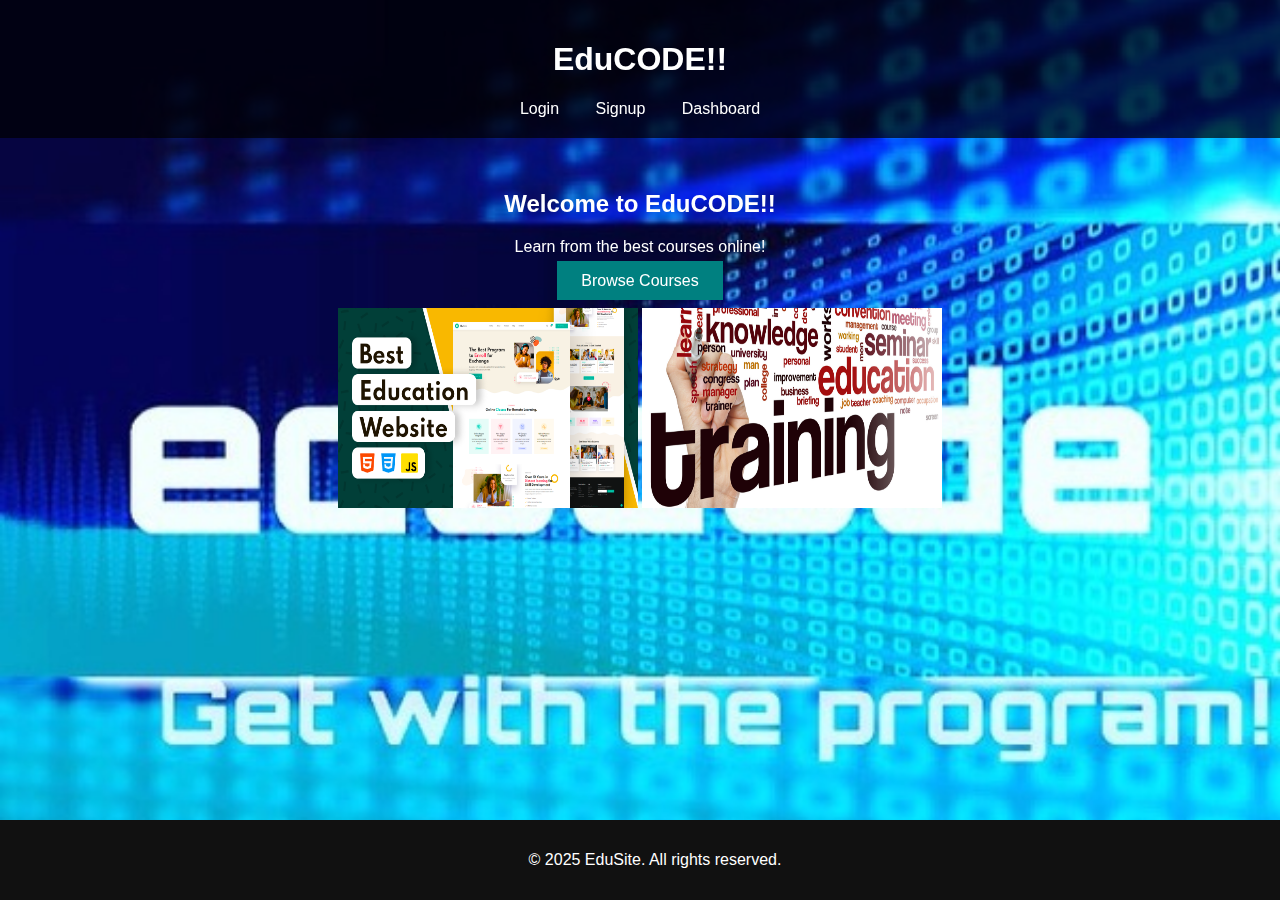
<file: index.html>
<!DOCTYPE html>
<html lang="en">
<head>
  <meta charset="UTF-8" />
  <meta name="viewport" content="width=device-width, initial-scale=1.0"/>
  <title>EduSite - Home</title>
  <link rel="stylesheet" href="style.css" />
</head>
<body class="home">
  <header>
    <h1>EduCODE!!</h1>
    <nav>
      <a href="login.html">Login</a>
      <a href="signup.html">Signup</a>
      <a href="dashboard.html">Dashboard</a>
    </nav>
  </header>
  <main style="text-align:center">
    <h2>Welcome to EduCODE!!</h2>
    <p>Learn from the best courses online!</p>
    <a href="courses.html" class="btn">Browse Courses</a>
  <br><br>
     <div style="display: flex; justify-content: center; gap: 20px;"></div>
        <img src="ed.png" alt="courses" width="300" height="200">
        <img src="ed2.png" alt="courses" width="300" height="200">
    </div>
  </main>
  <footer>
    <p>&copy; 2025 EduSite. All rights reserved.</p>
  </footer>
</body>
</html>
</file>
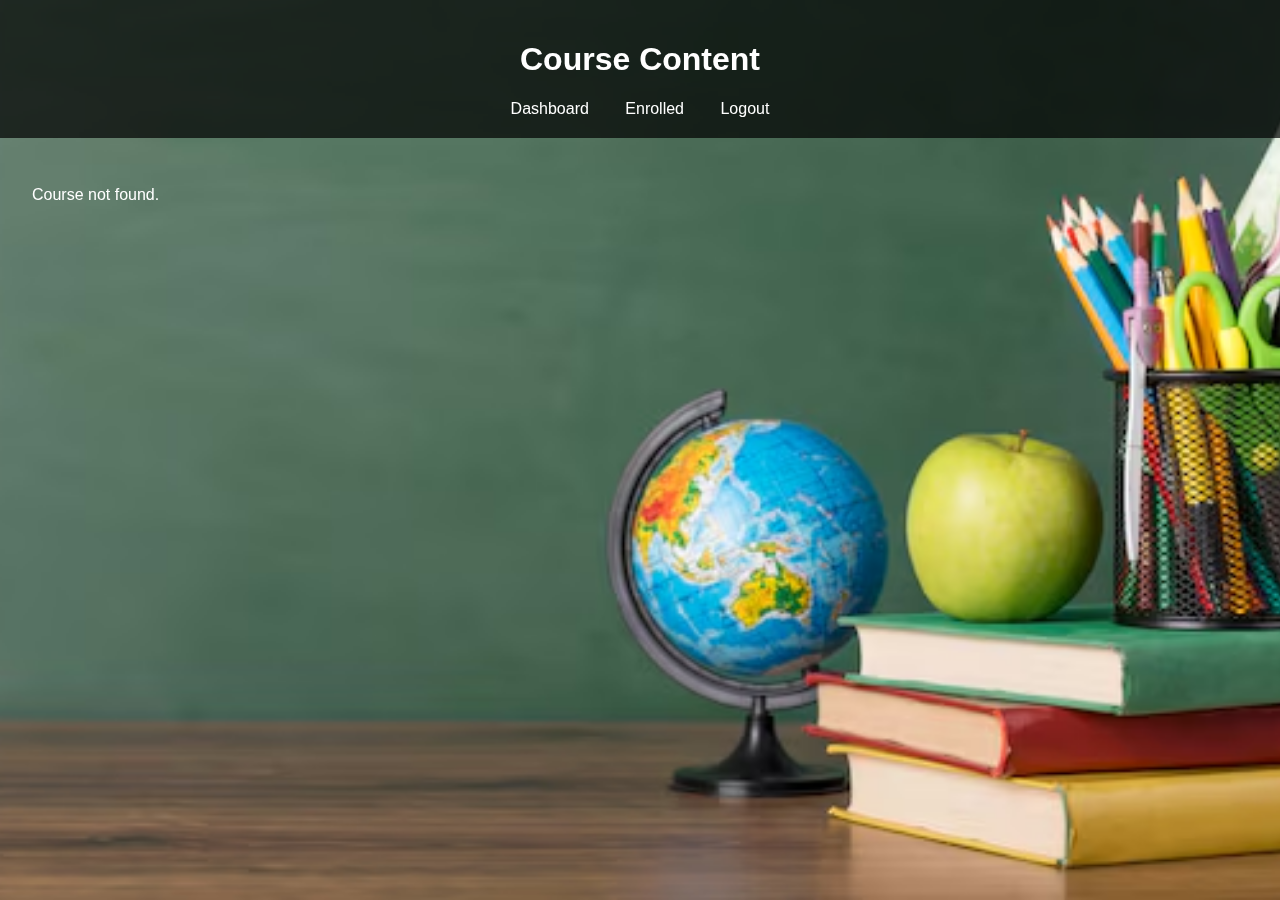
<file: course.html>
<!DOCTYPE html>
<html lang="en">
<head>
  <meta charset="UTF-8"/>
  <meta name="viewport" content="width=device-width, initial-scale=1.0"/>
  <title>Course Content</title>
  <link rel="stylesheet" href="style.css"/>
</head>
<body  class="course" onload="loadCourseContent()">
  <header>
    <h1>Course Content</h1>
    <nav>
      <a href="dashboard.html">Dashboard</a>
      <a href="enrolled.html">Enrolled</a>
      <a href="#" onclick="logout()">Logout</a>
    </nav>
  </header>
  <main id="video-section"></main>
  <script src="script.js"></script>
</body>
</html>
</file>
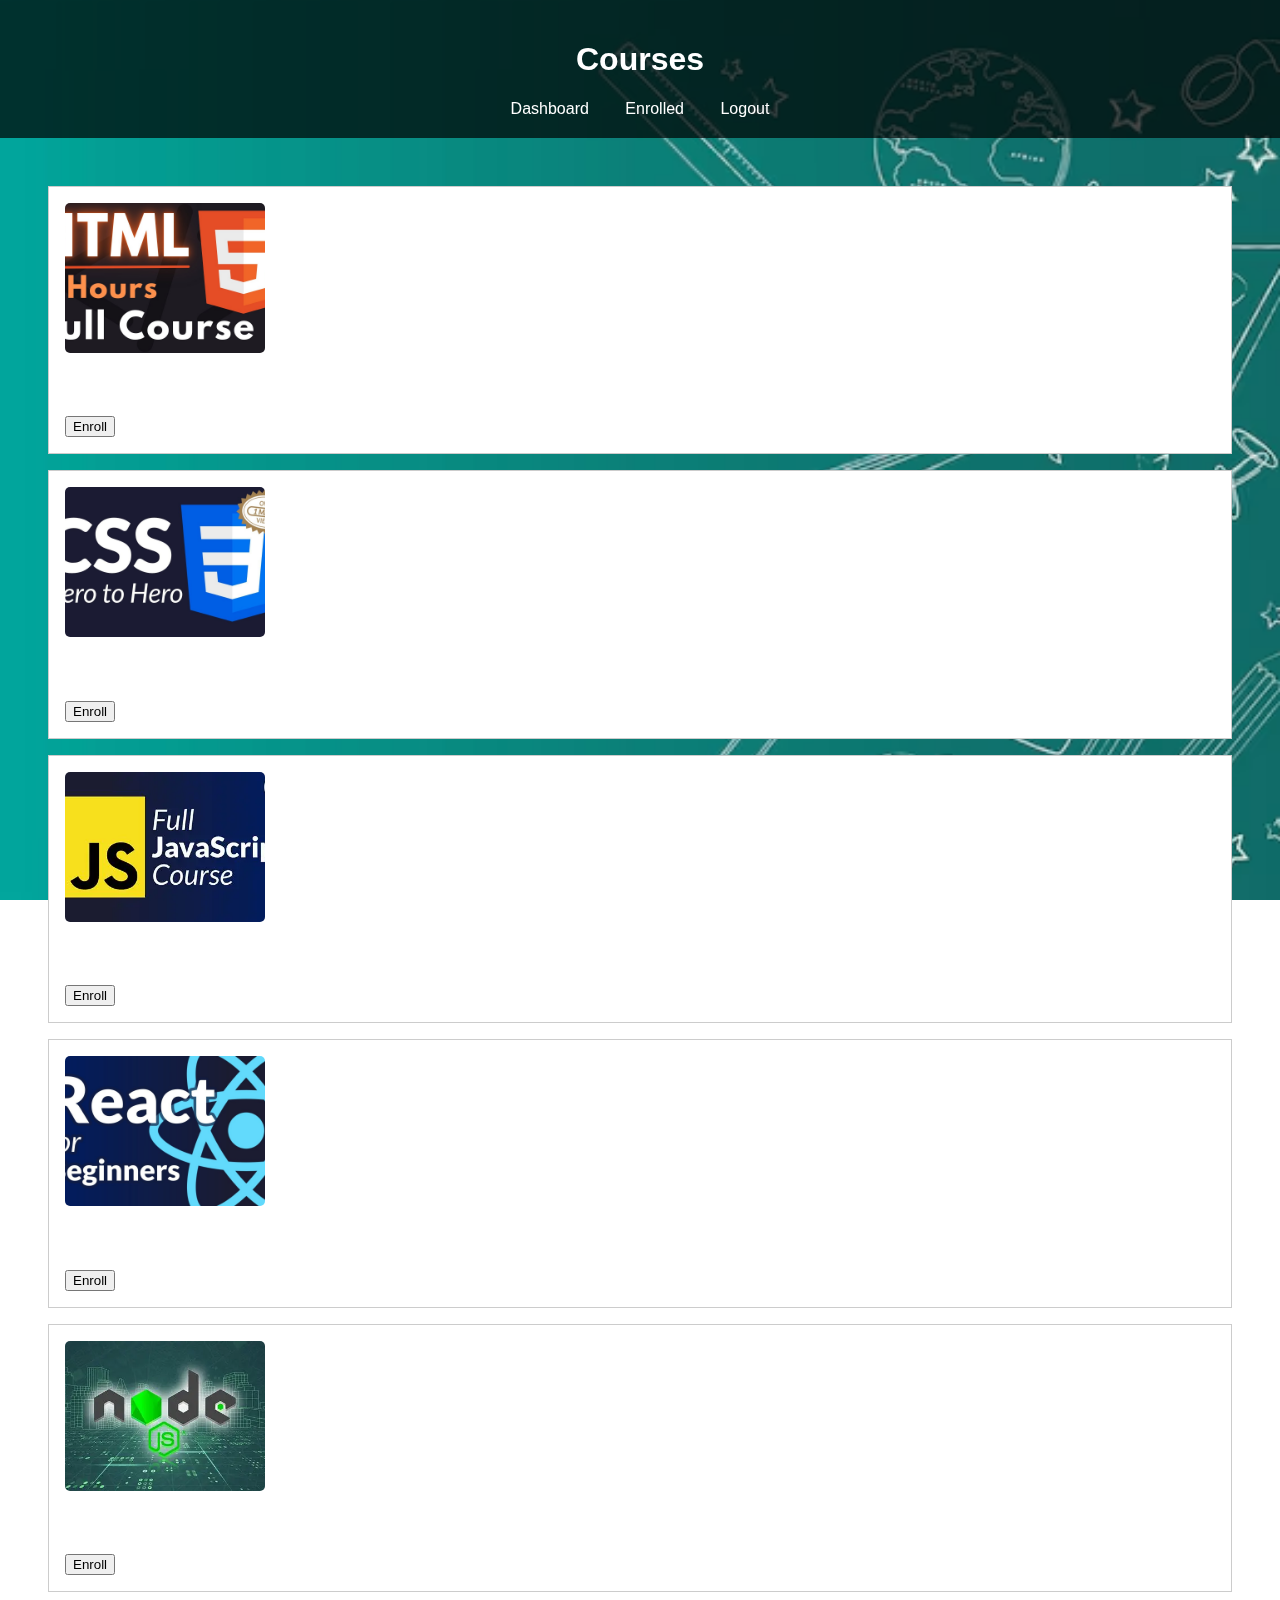
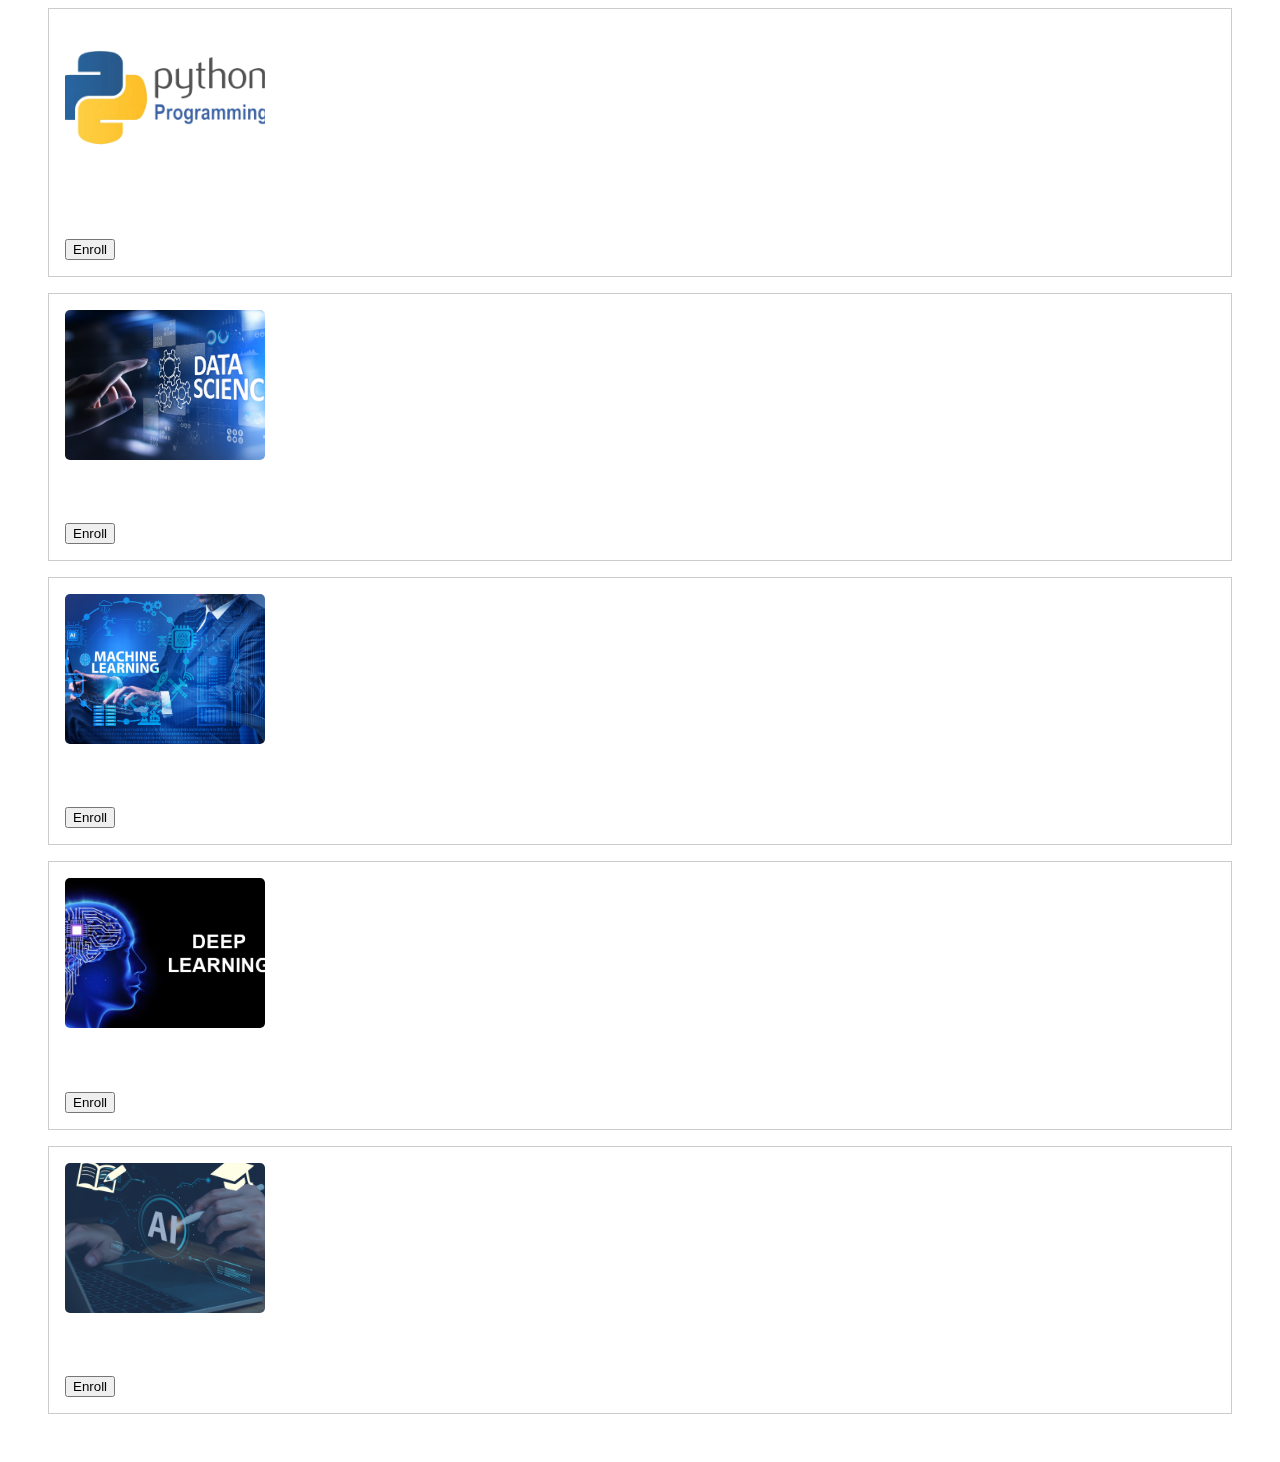
<file: courses.html>
<!DOCTYPE html>
<html lang="en">
<head>
  <meta charset="UTF-8" />
  <meta name="viewport" content="width=device-width, initial-scale=1.0"/>
  <title>Courses</title>
  <link rel="stylesheet" href="style.css" />
</head>
<body  class= "courses" onload="loadCourses()">
  <header>
    <h1>Courses</h1>
    <nav>
      <a href="dashboard.html">Dashboard</a>
      <a href="enrolled.html">Enrolled</a>
      <a href="#" onclick="logout()">Logout</a>
    </nav>
  </header>
  <main id="course-list"></main>
  <script src="script.js"></script>
</body>
</html>
</file>
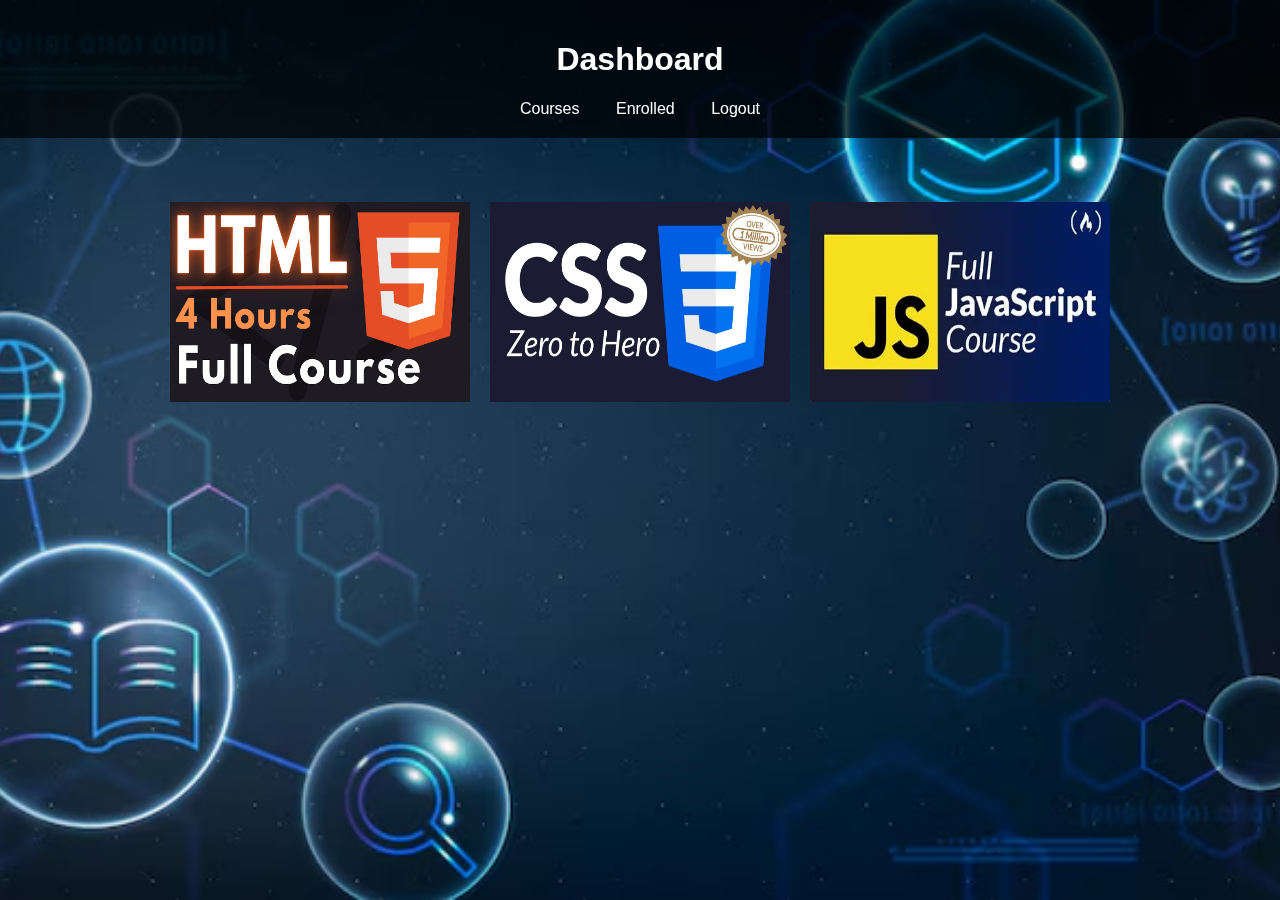
<file: dashboard.html>
<!DOCTYPE html>
<html lang="en">
<head>
  <meta charset="UTF-8"/>
  <meta name="viewport" content="width=device-width, initial-scale=1.0"/>
  <title>Dashboard</title>
  <link rel="stylesheet" href="style.css"/>
</head>
<body   class="dashboard" onload="loadDashboard()">
  <header>
    <h1>Dashboard</h1>
    <nav>
      <a href="courses.html">Courses</a>
      <a href="enrolled.html">Enrolled</a>
      <a href="#" onclick="logout()">Logout</a>
    </nav>
  </header>
  
  <main id="dashboard-content"></main>
  <script src="script.js"></script>
  <div style="display: flex; justify-content: center; gap: 20px;">
        <img src="html.png" alt="courses" width="300" height="200">
        <img src="css.png" alt="courses" width="300" height="200">
         <img src="js.png" alt="courses" width="300" height="200">
         </div>
</body>
</html>
</file>
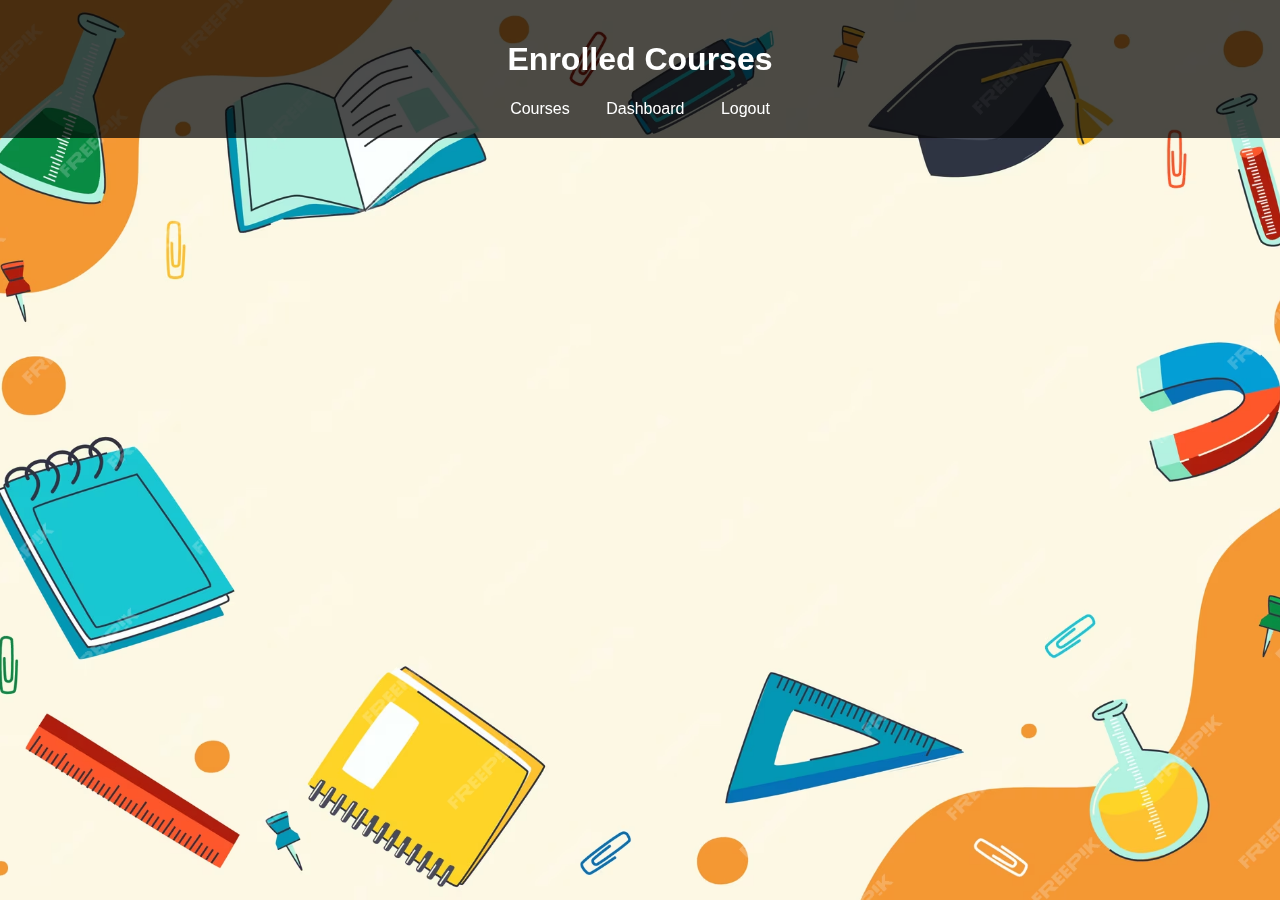
<file: enrolled.html>
<!DOCTYPE html>
<html lang="en">
<head>
  <meta charset="UTF-8"/>
  <meta name="viewport" content="width=device-width, initial-scale=1.0"/>
  <title>Enrolled Courses</title>
  <link rel="stylesheet" href="style.css"/>
</head>
<body  class="enrolled" onload="loadEnrolledCourses()">
  <header>
    <h1>Enrolled Courses</h1>
    <nav>
      <a href="courses.html">Courses</a>
      <a href="dashboard.html">Dashboard</a>
      <a href="#" onclick="logout()">Logout</a>
    </nav>
  </header>
  <main id="enrolled-list"></main>
  <script src="script.js"></script>
</body>
</html>
</file>
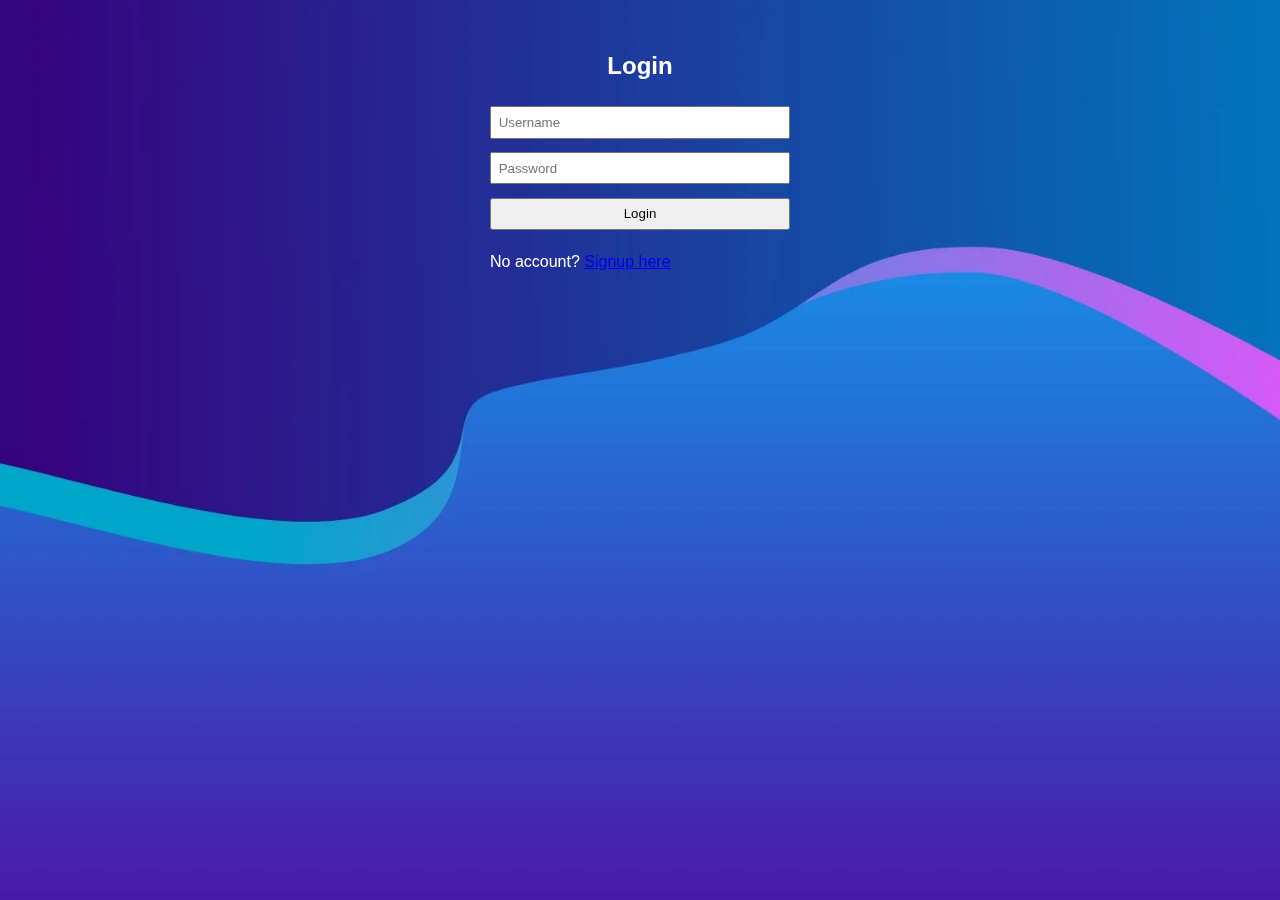
<file: login.html>
<!DOCTYPE html>
<html lang="en">
<head>
  <meta charset="UTF-8"/>
  <meta name="viewport" content="width=device-width, initial-scale=1.0"/>
  <title>Login</title>
  <link rel="stylesheet" href="style.css"/>
</head>
<body class="login">
  <main>
   
    <form onsubmit="return loginUser()">
         <h2 style="text-align:center">Login</h2>
      <input type="text" id="login-username" placeholder="Username" required />
      <input type="password" id="login-password" placeholder="Password" required />
      <button type="submit">Login</button>
   
   <p>No account? <a href="signup.html">Signup here</a></p>
    </form>
  </main>
  <script src="script.js"></script>
</body>
</html>
</file>
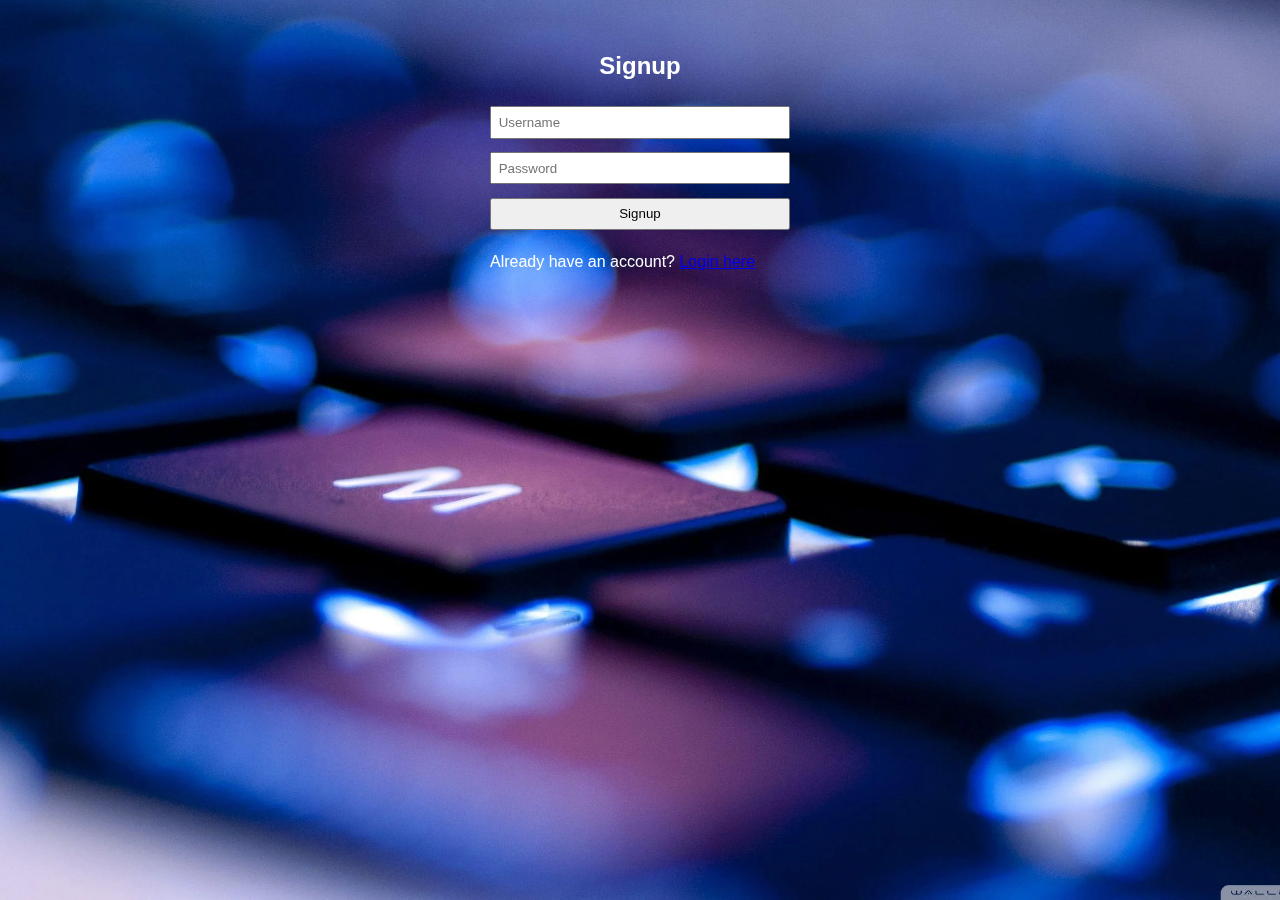
<file: signup.html>
<!DOCTYPE html>
<html lang="en">
<head>
  <meta charset="UTF-8"/>
  <meta name="viewport" content="width=device-width, initial-scale=1.0"/>
  <title>Signup</title>
  <link rel="stylesheet" href="style.css"/>
</head>
<body class="signup">
  <main>
    
    <form onsubmit="return registerUser()">
        <h2 style="text-align:center" >Signup</h2>
      <input type="text" id="signup-username" placeholder="Username" required />
      <input type="password" id="signup-password" placeholder="Password" required />
      <button type="submit">Signup</button>
    
    <p>Already have an account? <a href="login.html">Login here</a></p>
    </form>
  </main>
  <script src="script.js"></script>
</body>
</html>
</file>
<file: style.css>
/* Common background styling */
body {
  margin: 0;
  padding: 0;
  font-family: Arial, sans-serif;
  min-height: 100vh;
  color: white;
  display: flex;
  flex-direction: column;
}

body::before {
  content: "";
  position: fixed;
  top: 0;
  left: 0;
  width: 100%;
  height: 100%;
  z-index: -1;
  opacity: 0.5; /* Slight dark overlay */
}
footer {
  text-align: center;
  padding: 15px;
  background-color: #111;
  color: #fff;
  position: fixed;
  width: 100%;
  bottom: 0;
}


/* Backgrounds for specific pages */
body.home {
  background-image: url('index.png');
  background-size: cover;
  background-position: center;
  background-repeat: no-repeat;
}

body.signup {
  background-image: url('sign.png');
  background-size: cover;
  background-position: center;
  background-repeat: no-repeat;
}

body.login {
  background-image: url('login.png');
  background-size: cover;
  background-position: center;
  background-repeat: no-repeat;
}

body.courses {
  background: url('courses.png') no-repeat center center fixed;
  background-size: cover;
}

.course-card {
  background-color: white;
  padding: 20px;
  margin: 20px;
  border-radius: 12px;
  box-shadow: 0 4px 8px rgba(0,0,0,0.2);
  max-width: 600px;
  margin-left: auto;
  margin-right: auto;
  text-align: center;
}

.course-image {
  width: 100%;
  height: auto;
  max-height: 200px;
  object-fit: cover;
  border-radius: 10px;
  margin-bottom: 10px;
}


body.dashboard {
  background-image: url('dashboard.png');
  background-size: cover;
  background-position: center;
  background-repeat: no-repeat;
}

body.course {
  background-image: url('course.png');
  background-size: cover;
  background-position: center;
  background-repeat: no-repeat;
}

body.enrolled {
  background-image: url('enrolled.png');
  background-size: cover;
  background-position: center;
  background-repeat: no-repeat;
}
header {
  background: rgba(0, 0, 0, 0.7);
  padding: 20px;
  text-align: center;
}


nav a {
  color: white;
  margin: 0 1em;
  text-decoration: none;
}
main {
  padding: 2em;
}
form {
  display: flex;
  flex-direction: column;
  max-width: 300px;
  margin: auto;
}
form input, form button {
  margin: 0.5em 0;
  padding: 0.5em;
}
.card {
  background: white;
  padding: 1em;
  margin: 1em;
  border: 1px solid #ccc;
}
.card img {
  width: 200px;   /* You can change this value */
  height: 150px;  /* Maintain consistent aspect ratio */
  object-fit: cover; /* Ensures the image fills the box nicely */
  border-radius: 5px; /* Optional: make corners rounded */
}

.btn {
  padding: 0.7em 1.5em;
  background-color: teal;
  color: white;
  text-decoration: none;
}
</file>
